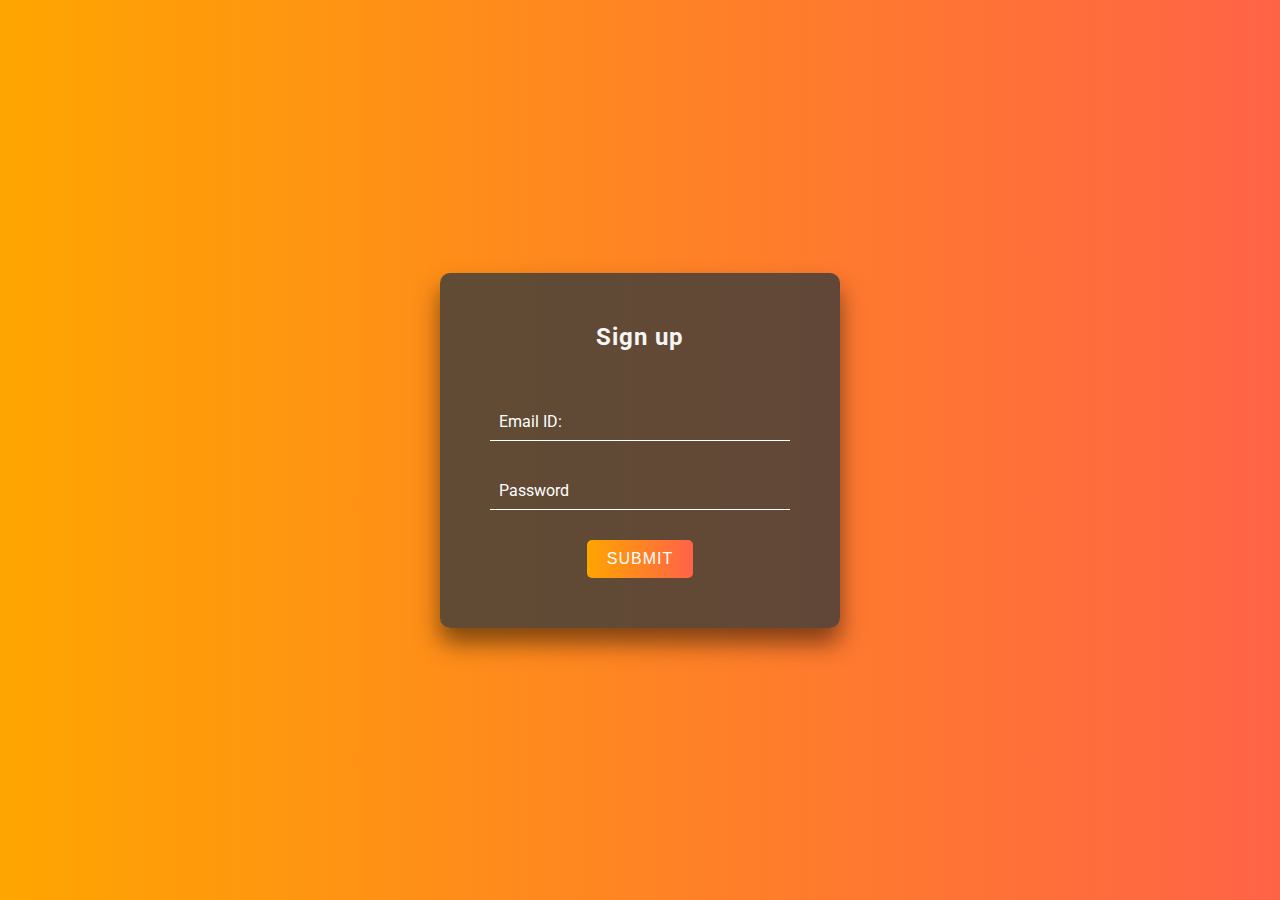
<file: newacct.html>
<!DOCTYPE html>
<html lang="en">
<head>
    <meta charset="UTF-8">
    <meta name="viewport" content="width=device-width, initial-scale=1.0">
    <title>Sign up</title>
    <link rel="stylesheet" href="login.css">
</head>
<body>
    <div class="login-w">
        <form action="" class="form" method="POST"> 
            <!-- method post for not showing the user info in url -->
            <h2>Sign up</h2><br>
            <div class="input-group">
                <input type="email" name="loginusr" id="loginusr" required>
                <label for="loginusr">Email ID:</label>
                
            </div>
            <div class="input-group">
                <input type="password" name="loginp" id="loginp" required>
                <label for="loginp">Password</label>
            </div>
            <a href = "index.html" style="text-decoration: none;"><input type="button" value="SUBMIT" onclick="done()" class="sub"></a>
</body>
<script>
    function done()
    {
        alert("Done!! Log in on!!");
    }
</script>
</html>
</file>
<file: login.css>
@import url(https://fonts.googleapis.com/css?family=Roboto:400,300);

*{
    margin: 0;
    padding: 0;
    box-sizing: border-box;
}
body{
    /* background: url(Applications_from_C++/Entries/bg1.jpg) no-repeat; */
    background: linear-gradient(to right, orange, tomato);
    font-family: "Roboto",'Times New Roman', Times, serif;
}

.form h2{
    text-align: center;
    letter-spacing: 1px; margin-bottom: 2rem;
    color: #f5f5f5; /*whitesmoke*/
}

.login-w{
    height: 100vh;
    width: 100vw;
    display: flex; /*flex display*/
    justify-content: center;
    align-items: center;
}

.form{
    position: relative;
    width: 100%;   
    max-width: 400px;
    background: rgba(58,59,59,0.8);/*a is alpha its basically opacity/transparency 0 to 1 values*/
    box-shadow: 0 15px 25px rgba(0, 0, 0, 0.5);
    padding: 50px ;
    color: #ffffff;
    border-radius: 10px;
}

.form .input-group input{
    width: 100%;
    padding: 10px 0; 
    font-size: 1rem;
    background-color: transparent;
    color: inherit;
    outline: none;
    border: none;
    /* border-radius: 5px; */
    border-bottom: 1px solid #fff;
    letter-spacing: 1px;
    margin-bottom: 30px;
}
.form .input-group label{
    position: absolute;
    left: 3.5rem;
    padding: 10px 3px;
    font-size: 1rem;
    transition:.3s ease-out;
}
.form .input-group input:focus +label,
.form .input-group input:valid +label{
    transform: translate(-15px,-20px);
    color: #2196F3;
    font-size: 1rem;
}
span{
    padding:0 10px;
}
t{
    padding: 0px 4px 2px;
    margin: 6px 3px;
}

.rem input:checked + t{ 
    color: #2196F3;
    /* color: orange; */
  }

.sub{
    /*height: 30px;width: 225px;--> just trying out*/
    font-size:1rem;
    color: white;
    background: linear-gradient(to right, orange, tomato); /*#0070E9*/
    display: block;
    margin: auto;
    border: none;
    letter-spacing: 1px;
    border-radius: 5px;
    padding: 10px 20px;
    outline: none;
    /* text-decoration: none; */
    cursor: pointer;
}
.sub:hover{
    color: #2196F3;
    background: #f5f5f5;
    text-shadow: 2px 2px 2px rgba(0, 0, 0, 0.5);
}
.forp{
    text-decoration: none;
    color: #ffffff;
    letter-spacing: 0.5px;
}
.forp:hover{
    background: transparent;
    color: #2196F3;
    text-decoration: none;
    text-shadow: 2px 2px 2px rgba(0, 0, 0, 0.5);
}
</file>
